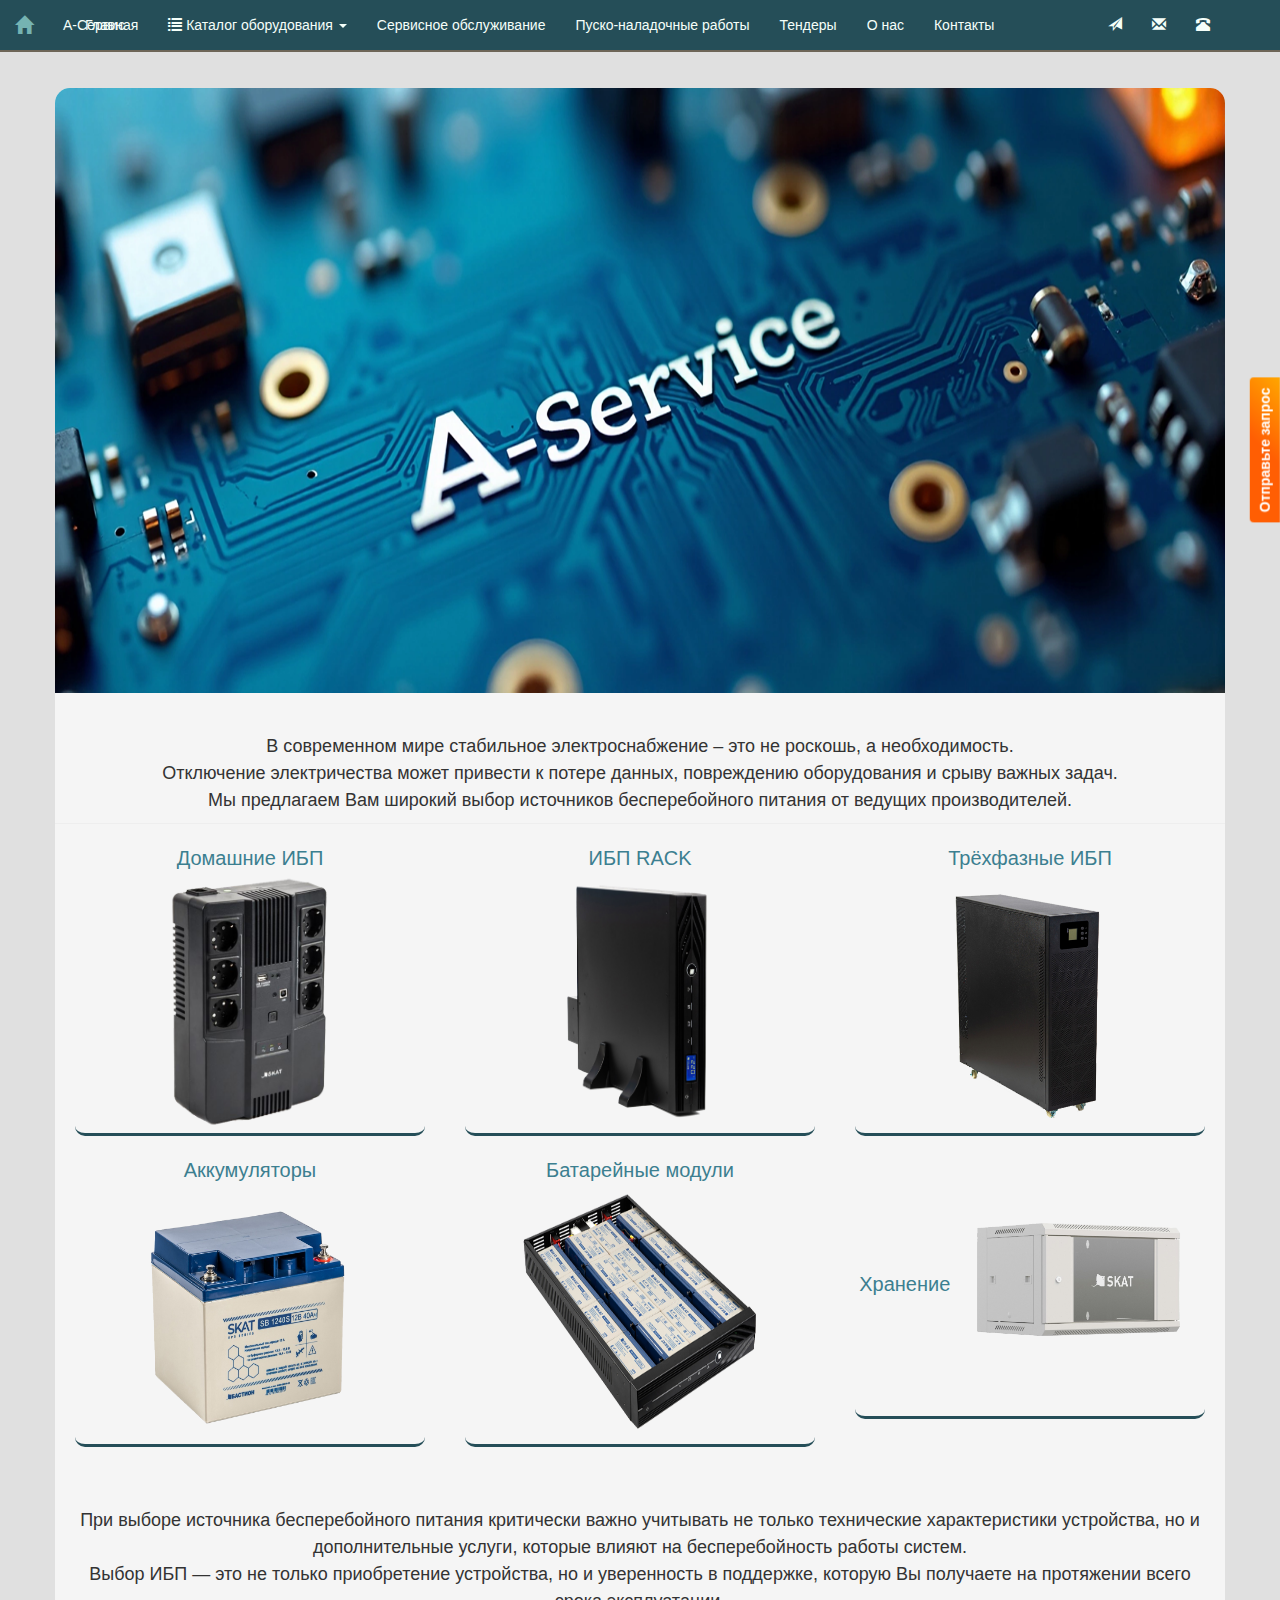
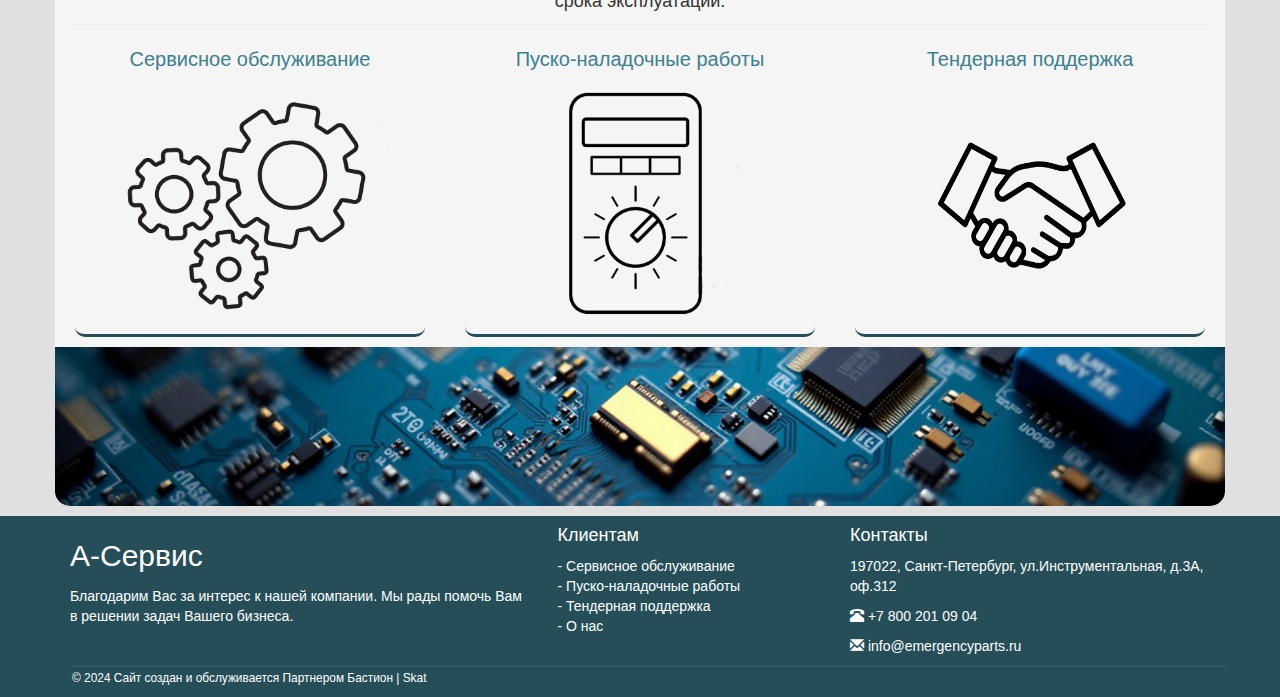
<file: index.html>
﻿<!DOCTYPE html>
<html lang="ru">
<head>
    <meta charset="utf-8">
    <meta http-equiv="X-UA-Compatible" content="IE=edge">   <!-- уточнить -->
    <meta name="viewport" content="width=device-width, initial-scale=1">
    <meta charset="utf-8" name="description" content="ИБП Бастион (SKAT) - сервисное обслуживание, пуско-наладочные работы, коммерческие продажи ИБП Бастион (SKAT)">
    <meta charset="utf-8" property="og:title" content="ИБП Бастион (SKAT) - сервисное обслуживание, пуско-наладочные работы, коммерческие продажи ИБП Бастион (SKAT)">
    <title>А-Сервис - Ваш проводник в мире ИБП</title>
    <link rel="stylesheet" href="css/bootstrap.min.css" />
    <link rel="stylesheet" href="css/style.css" />
    <link rel="shortcut icon" type="image/png" href="images/Logo1.PNG">
    <link rel="canonical" href="https://emergencyparts.ru">
    <script src="js/jquery-1.11.1.min.js"></script>
    <script src="js/bootstrap.min.js"></script>
    <script src="https://ajax.googleapis.com/ajax/libs/jquery/1.12.4/jquery.min.js"></script>
    <script src="../js/jquery.backstretch.min.js">  </script>  
</head>
<body>
<a href="#x" class="overlay" id="win1"></a>
 <div class="popup">
  <h1>Отдел продаж: 8 (800) 201-04-04<br>
    Сервисная служба: 8 (921) 380-53-73   
  <a class="close"title="Закрыть" href="#close"></a></h1>
</div>
<input type="checkbox" id="mycheckbox">
  <label for="mycheckbox" class="feedback-label">Отправьте запрос</label>
  <form class="form" action="" id="feedback-form">
    <div>
      <label for="fullname">Имя</label>
      <input type="text" id="name" name="name" placeholder="Иван Иванов">
    </div>
    <div>
      <label for="email">E-mail</label>
      <input type="email" id="email" name="email" placeholder="example@email.com">
    </div>
    <div>
      <label for="phone">Телефон</label>
      <input type="tel" id="phone" name="phone" placeholder="+7-000-0000000">
    </div>
    <div>
      <label for="message">Запрос</label>
      <textarea id="message" name="message" placeholder="Уточните свой вопрос"></textarea>
    </div>
    <div>
      <button type="submit"  name="submit">Отправить</button>
    </div>
  </form>
<nav class="navbar navbar-default navbar-fixed-top">
  <div class="container-fluid">
    <div class="navbar-header">
      <button type="button" class="navbar-toggle collapsed" data-toggle="collapse" data-target="#navbar-collapse">
        <span class="sr-only">Toggle navigation</span>
        <span class="icon-bar"></span>
        <span class="icon-bar"></span>
        <span class="icon-bar"></span>
      </button>
      <a class="navbar-brand" href="index.html" id="">
        <span class="glyphicon glyphicon-home"></span>
      </a>
      <span class="navbar-text text-danger fw-bold">А-Сервис</span>
    </div>
    <div class="container">
      <div class="collapse navbar-collapse" id="navbar-collapse">
        <ul class="nav navbar-nav">
          <li class="nav-item">
            <a href="index.html">Главная</a>
          </li>                    
          <li class="dropdown">
            <a href="#" data-toggle="dropdown" class="dropdown-toggle">
            <span class="glyphicon glyphicon-list"></span>
              Каталог оборудования
              <b class="caret"></b>
            </a>
            <ul class="dropdown-menu">
              <li class="dropdown"><a href="ups/ups_first.html">Домашние ИБП</a></li>
              <li><a href="ups/ups_second.html">ИБП исполнения RACK</a></li>
              <li><a href="ups/ups_third.html">Трёхфазные ИБП</a></li>
              <li><a href="ups/ups_four.html">Аккумуляторные батареи</a></li>
              <li><a href="ups/ups_five.html">Батарейные модули</a></li>
              <li><a href="ups/ups_six.html">Хранение</a></li>
              <li><a href="ups/ups_seven.html">Периферия</a></li>
            </ul>
          </li>
          <li class="nav-item">
            <a href="as/service.html">Сервисное обслуживание</a>
          </li>
          <li class="nav-item">
            <a href="as/installation.html">Пуско-наладочные работы</a>
          </li>
          <li class="nav-item">
            <a href="as/tender.html">Тендеры</a>
          </li> 
          <li class="nav-item">
            <a href="as/spec.html">О нас<span class="sr-only">(current)</span></a>
          </li>
          <li class="nav-item">
            <a href="as/info.html">Контакты</a>
          </li>       
        </ul>
        <ul class="nav navbar-nav navbar-right">
          <li><a class="message" href="http://telegram.me/AServiceUpsbot" target="_blank"><span class="glyphicon glyphicon-send"></span></a>
          </li>
          <li><a class="message" href="mailto:info@emergencyparts.ru?subject=Запрос с сайта Emergencyparts.ru"><span class="glyphicon glyphicon-envelope"></span></a>            
          </li>
          <li class="visible-md-block visible-lg-block"><a class="message" href="#win1"><span class="glyphicon glyphicon-phone-alt"></span></a>
          </li>
          <li class="visible-xs-block"><a class="message" href="tel:89213805373"><span class="glyphicon glyphicon-phone-alt"></span></a>
          </li>
        </ul>
      </div>
    </div>
  </div>
</nav>
<div class="article container" style="padding-top: 0px;"> 
  <div class="row">
    <div class="col-md-12 col-xs-12" style="padding-left: 0px; padding-right: 0px; ">
      <img src="images/back444.png" style="max-width: 100%; border-top-left-radius: 15px; border-top-right-radius: 15px;">
      <center>
        <h3 class="h4 page-header" style="line-height: 1.5;">В современном мире стабильное электроснабжение – это не роскошь, а необходимость.<br>Отключение электричества может привести к потере данных, повреждению оборудования и срыву важных задач.<br>
        Мы предлагаем Вам широкий выбор источников бесперебойного питания от ведущих производителей.</h3>
      </center>
    </div>
    <center>
      <div class="col-lg-4 col-xs-12" style="margin-bottom: 2rem;padding-right: 4px; padding-left: 4px;">      
       <a href="ups/ups_first.html" class="tile">Домашние ИБП
        <img src="images/gl/first.png" style="max-width: 58%; height: 260px;"></a>
      </div>
      <div class="col-lg-4 col-xs-12" style="margin-bottom: 2rem; padding-right: 4px; padding-left: 4px;">
       <a href="ups/ups_second.html" class="tile">ИБП RACK
       <img src="images/gl/second.png" style="max-width: 70%; height: 260px;"></a>
      </div>  
      <div class="col-lg-4 col-xs-12" style="margin-bottom: 2rem; padding-right: 4px; padding-left: 4px;">
       <a href="ups/ups_third.html" class="tile">Трёхфазные ИБП
       <img src="images/gl/third.png" style="max-width: 70%; height: 260px;"></a>
      </div>
      <div class="col-lg-4 col-xs-12" style="margin-bottom: 2rem; padding-right: 4px; padding-left: 4px;">
       <a href="ups/ups_four.html" class="tile">Аккумуляторы
       <img src="images/gl/four.png" style="max-width: 70%; height: 260px;"></a>
      </div>   
      <div class="col-lg-4 col-xs-12" style="margin-bottom: 2rem; padding-right: 4px; padding-left: 4px;">
       <a href="ups/ups_five.html" class="tile">Батарейные модули
       <img src="images/gl/five.png" style="max-width: 70%; height: 260px;"></a>
      </div>
      <div class="col-lg-4 col-xs-12" style="margin-bottom: 2rem; padding-right: 4px; padding-left: 4px;">
       <a href="ups/ups_six.html" class="tile">Хранение
       <img src="images/gl/six.png" style="max-width: 70%; height: 260px;"></a>
      </div>
    </center>
    <div class="col-md-12 col-xs-12">
      <center>
        <h3 class="h4 page-header" style="line-height: 1.5;">При выборе источника бесперебойного питания критически важно учитывать не только технические характеристики устройства, но и дополнительные услуги, которые влияют на бесперебойность работы систем. <br>Выбор ИБП — это не только приобретение устройства, но и уверенность в поддержке, которую Вы получаете на протяжении всего срока эксплуатации.</h3>
      </center>
    </div>
    <center>
      <div class="col-lg-4 col-xs-12" style="margin-bottom: 1rem; padding-right: 4px; padding-left: 4px;">
       <a href="as/service.html" class="tile">Сервисное обслуживание
       <img src="images/gl/service.png" style="max-width: 90%; height: 260px;"></a>
      </div>    
      <div class="col-lg-4 col-xs-12" style="margin-bottom: 1rem; padding-right: 4px; padding-left: 4px;">
       <a href="as/installation.html" class="tile">Пуско-наладочные работы
       <img src="images/gl/pusk.png" style="max-width: 70%; height: 260px;"></a>
      </div>
      <div class="col-lg-4 col-xs-12" style="margin-bottom: 1rem; padding-right: 4px; padding-left: 4px;">
       <a href="as/tender.html" class="tile">Тендерная поддержка
       <img src="images/gl/44.png" style="max-width: 70%; height: 260px;"></a>
      </div>
    </center>
    <div class="col-md-12 col-xs-12" style="padding-left: 0px; padding-right: 0px; ">
      <img src="images/071024_03.PNG" style="width: 100%;  border-bottom-left-radius: 15px; border-bottom-right-radius: 15px;">      
    </div>    
  </div> 
</div>
<!-- Footer -->
<div class="mt-5 pt-5 pb-5 footer" id="contact2">
  <div class="container">
    <div class="row">
      <div class="col-lg-5 col-xs-12 about-company">
        <h2 
          style="font-size: 30px !important;
          font-family: inherit !important; 
          color: inherit !important; 
          padding-top: 10px;
          line-height: 2em;
          margin: 0;
          ">А-Сервис</h2>
        <p class="pr-5 text-white-50">Благодарим Вас за интерес к нашей компании. Мы рады помочь Вам в решении задач Вашего бизнеса.</p>
      </div>
      <div class="col-lg-3 col-xs-12 links">
        <h4 class="mt-lg-0 mt-sm-3">Клиентам</h4>
          <ul class="m-0 p-0">
            <li>- <a href="as/service.html">Сервисное обслуживание</a></li>
            <li>- <a href="as/installation.html">Пуско-наладочные работы</a></li>
            <li>- <a href="as/tender.html">Тендерная поддержка</a></li>
            <li>- <a href="as/spec.html">О нас</a></li>
          </ul>
      </div>
      <div class="col-lg-4 col-xs-12 location">
        <h4 class="mt-lg-0 mt-sm-4">Контакты</h4>
        <p>197022, Санкт-Петербург, ул.Инструментальная, д.3А, оф.312</p>
        <p class="mb-0"><span class="glyphicon glyphicon-phone-alt"></span> +7 800 201 09 04</p>
        <p><span class="glyphicon glyphicon-envelope"></span><a href="mailto:info@emergencyparts.ru?subject=Запрос с сайта Emergencyparts.ru"> info@emergencyparts.ru</a></p>
      </div>
    </div>
    <div class="row" style="margin-left: 2px;">
      <div class="col copyright">
        <p style="text-align: left;"><small class="text-white-50">© 2024 Сайт создан и обслуживается Партнером Бастион | Skat</small></p>
      </div>
    </div>
  </div>
</div>
<script>
  jQuery.noConflict()(function ($) {
    $(document).ready(function () {
    $("form").submit(function () {
        // Получение ID формы
        var formID = $(this).attr('id');
        // Добавление решётки к имени ID
        var formNm = $('#' + formID);
        $.ajax({
            type: "POST",
            url: '../php/sendmail.php',
            data: formNm.serialize(),
            beforeSend: function () {
                // Вывод текста в процессе отправки
                $(formNm).html('<p style="text-align:center">Отправка...</p>');
            },
            success: function (data) {
                // Вывод текста результата отправки
                $(formNm).html('<p style="text-align:center">'+data+'</p>');
            },
            error: function (jqXHR, text, error) {
                // Вывод текста ошибки отправки
                $(formNm).html(error);
            }
        });
        return false;
    });
  });
});
</script>
<script>
  // После загрузки DOM-дерева (страницы)
  $(function() {       
  //при нажатии на ссылку, содержащую Thumbnail  
    $('a.thumbnail').click(function(e) {    
      //отменить стандартное действие браузера    
      e.preventDefault();    
      //присвоить атрибуту scr элемента img модального окна    
      //значение атрибута scr изображения, которое обёрнуто    
      //вокруг элемента a, на который нажал пользователь    
      $('#image-modal .modal-body img').attr('src', $(this).find('img').attr('src'));    
      //открыть модальное окно    
      $("#image-modal").modal('show');  
      });  
      //при нажатию на изображение внутри модального окна   
      //закрыть его (модальное окно)  
      $('#image-modal .modal-body img').on('click', function() {    
        $("#image-modal").modal('hide')  
      });
    });
</script>
<script>
  $('.button').click(function(){
  var buttonId = $(this).attr('id');
  $('#modal-container').removeAttr('class').addClass(buttonId);
  $('body').addClass('modal-active');
})

$('#modal-container').click(function(){
  $(this).addClass('out');
  $('body').removeClass('modal-active');
});
</script>
</body>
</html>
</file>
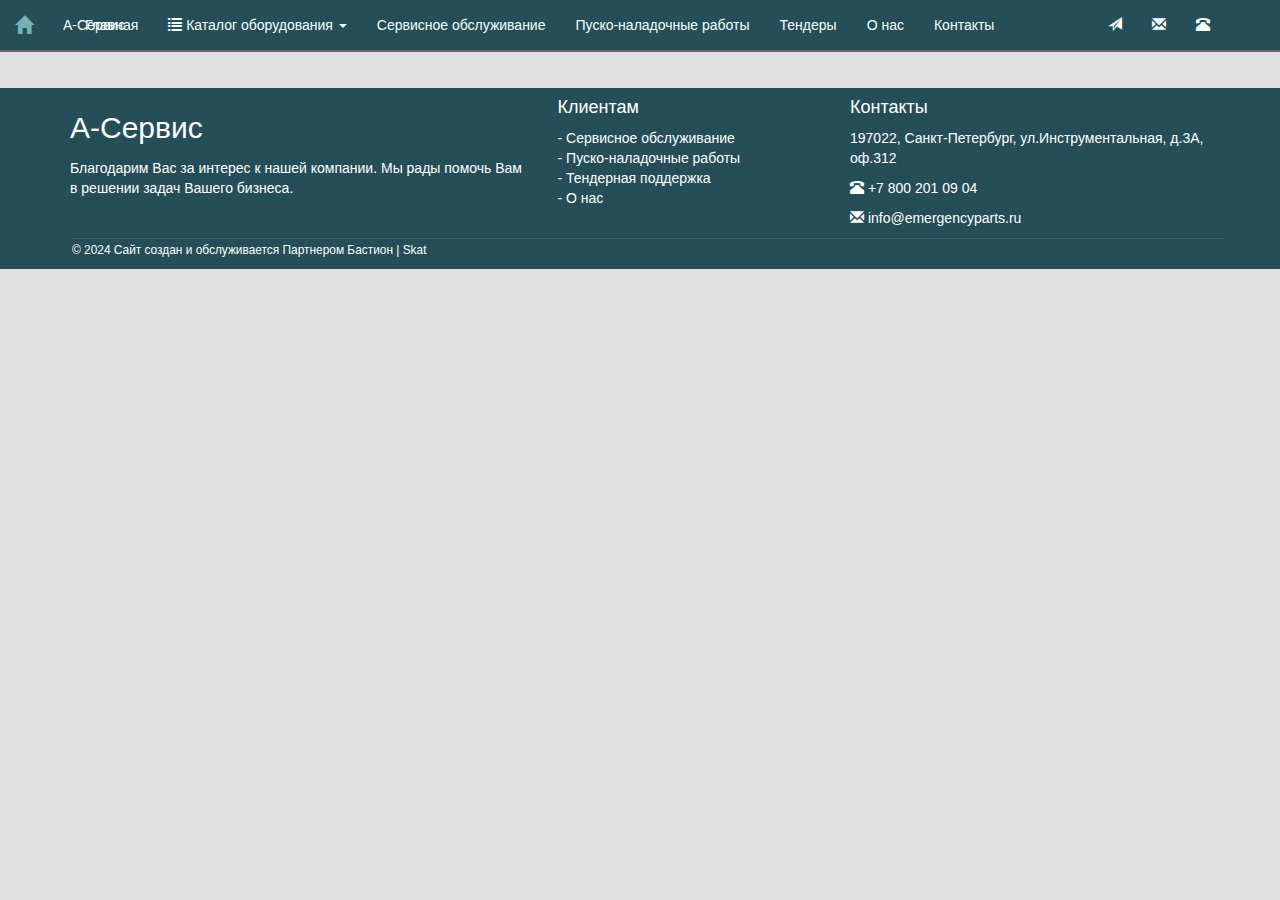
<file: as/form.html>
<!DOCTYPE html>
<html lang="ru">
<head>
    <meta charset="utf-8">
    <meta http-equiv="X-UA-Compatible" content="IE=edge"> 
    <meta name="viewport" content="width=device-width, initial-scale=1">
    <meta charset="utf-8" name="description" content="ИБП Бастион (SKAT) - сервисное обслуживание, пуско-наладочные работы, коммерческие продажи ИБП Бастион (SKAT)">
    <title>А-Сервис - Ваш проводник в мире ИБП</title>
    <link rel="stylesheet" href="../css/bootstrap.min.css" />
    <link rel="stylesheet" href="../css/style.css" />
    <link rel="shortcut icon" type="image/png" href="../images/Logo1.PNG">
    <script src="../js/jquery-1.11.1.min.js"></script>
    <script src="../js/bootstrap.min.js"></script>
</head>
<body>
  <header>
    <nav class="navbar navbar-default navbar-fixed-top">
      <div class="container-fluid">
        <div class="navbar-header">
          <button type="button" class="navbar-toggle collapsed" data-toggle="collapse" data-target="#navbar-collapse">
            <span class="sr-only">Toggle navigation</span>
            <span class="icon-bar"></span>
            <span class="icon-bar"></span>
            <span class="icon-bar"></span>
          </button>
          <a class="navbar-brand" href="../index.html#key" id="key">
            <span class="glyphicon glyphicon-home"></span>
          </a>
          <span class="navbar-text">А-Сервис</span>
        </div>
        <div class="container">
          <div class="collapse navbar-collapse" id="navbar-collapse">
            <ul class="nav navbar-nav">
              <li class="nav-item">
                <a href="../index.html">Главная</a>
              </li>
              <li class="dropdown">
                <a href="#" data-toggle="dropdown" class="dropdown-toggle">
                <span class="glyphicon glyphicon-list"></span>
                  Каталог оборудования
                  <b class="caret"></b>
                </a>
                <ul class="dropdown-menu">
                  <li class="dropdown"><a href="../ups/ups_first.html">Домашние ИБП</a></li>
                  <li><a href="../ups/ups_second.html">ИБП исполнения RACK</a></li>
                  <li><a href="../ups/ups_third.html">Трёхфазные ИБП</a></li>
                  <li><a href="../ups/ups_four.html">Аккумуляторные батареи</a></li>
                  <li><a href="../ups/ups_five.html">Батарейные модули</a></li>
                  <li><a href="../ups/ups_six.html">Хранение АКБ</a></li>
                  <li><a href="../ups/ups_seven.html">Периферия</a></li>
                </ul>
              </li>
              <!-- Конец -->
              <li class="nav-item">
                <a href="../as/service.html">Сервисное обслуживание</a>
              </li>
              <li class="nav-item">
                <a href="../as/installation.html">Пуско-наладочные работы</a>
              </li>
              <li class="nav-item">
                <a href="../as/tender.html">Тендеры</a>
              </li>
              <li class="nav-item">
                <a href="../as/spec.html">О нас<span class="sr-only">(current)</span></a>
              </li> 
              <li class="nav-item">
                <a href="../index.html#contact">Контакты</a>
              </li>             
            </ul>
            <ul class="nav navbar-nav navbar-right">
              <li><a class="message" href="http://telegram.me/AServiceUpsbot" target="_blank"><span class="glyphicon glyphicon-send"></span></a>
              </li>
              <li><a class="message" href="mailto:info@emergencyparts.ru?subject=Запрос с сайта Emergencyparts.ru"><span class="glyphicon glyphicon-envelope"></span></a>
              </li>
              <li class="visible-md-block visible-lg-block"><a class="message" href="#win1"><span class="glyphicon glyphicon-phone-alt"></span></a>
          </li>
          <li class="visible-xs-block"><a class="message" href="tel:89213805373"><span class="glyphicon glyphicon-phone-alt"></span></a>
          </li>
            </ul>
          </div>
        </div>
      </div>
    </nav>
  </header>
<main>
  























</main>
<!-- Footer -->
<div class="mt-5 pt-5 pb-5 footer">
  <div class="container">
    <div class="row">
      <div class="col-lg-5 col-xs-12 about-company">
        <h2 
          style="font-size: 30px !important;
          font-family: inherit !important; 
          color: inherit !important; 
          padding-top: 10px;
          line-height: 2em;
          margin: 0;          
          ">А-Сервис</h2>
        <p class="pr-5 text-white-50">Благодарим Вас за интерес к нашей компании. Мы рады помочь Вам в решении задач Вашего бизнеса.</p>
        <p><a href="#"><i class="fa fa-facebook-square mr-1"></i></a><a href="#"><i class="fa fa-linkedin-square"></i></a></p>
      </div>
      <div class="col-lg-3 col-xs-12 links">
        <h4 class="mt-lg-0 mt-sm-3">Клиентам</h4>
          <ul class="m-0 p-0">
            <li>- <a href="../as/service.html">Сервисное обслуживание</a></li>
            <li>- <a href="../as/installation.html">Пуско-наладочные работы</a></li>
            <li>- <a href="../as/tender.html">Тендерная поддержка</a></li>
            <li>- <a href="../as/spec.html">О нас</a></li>
          </ul>
      </div>
      <div class="col-lg-4 col-xs-12 location">
        <h4 class="mt-lg-0 mt-sm-4">Контакты</h4>
        <p>197022, Санкт-Петербург, ул.Инструментальная, д.3А, оф.312</p>
        <p class="mb-0"><span class="glyphicon glyphicon-phone-alt"></span> +7 800 201 09 04</p>
        <p><span class="glyphicon glyphicon-envelope"></span><a href="mailto:info@emergencyparts.ru?subject=Запрос с сайта Emergencyparts.ru"> info@emergencyparts.ru</a></p>
      </div>
    </div>
    <div class="row" style="margin-left: 2px;">
      <div class="col copyright">
        <p style="text-align: left;"><small class="text-white-50">© 2024 Сайт создан и обслуживается Партнером Бастион | Skat</small></p>
      </div>
    </div>
  </div>
</div>
</body>
</html>
</file>
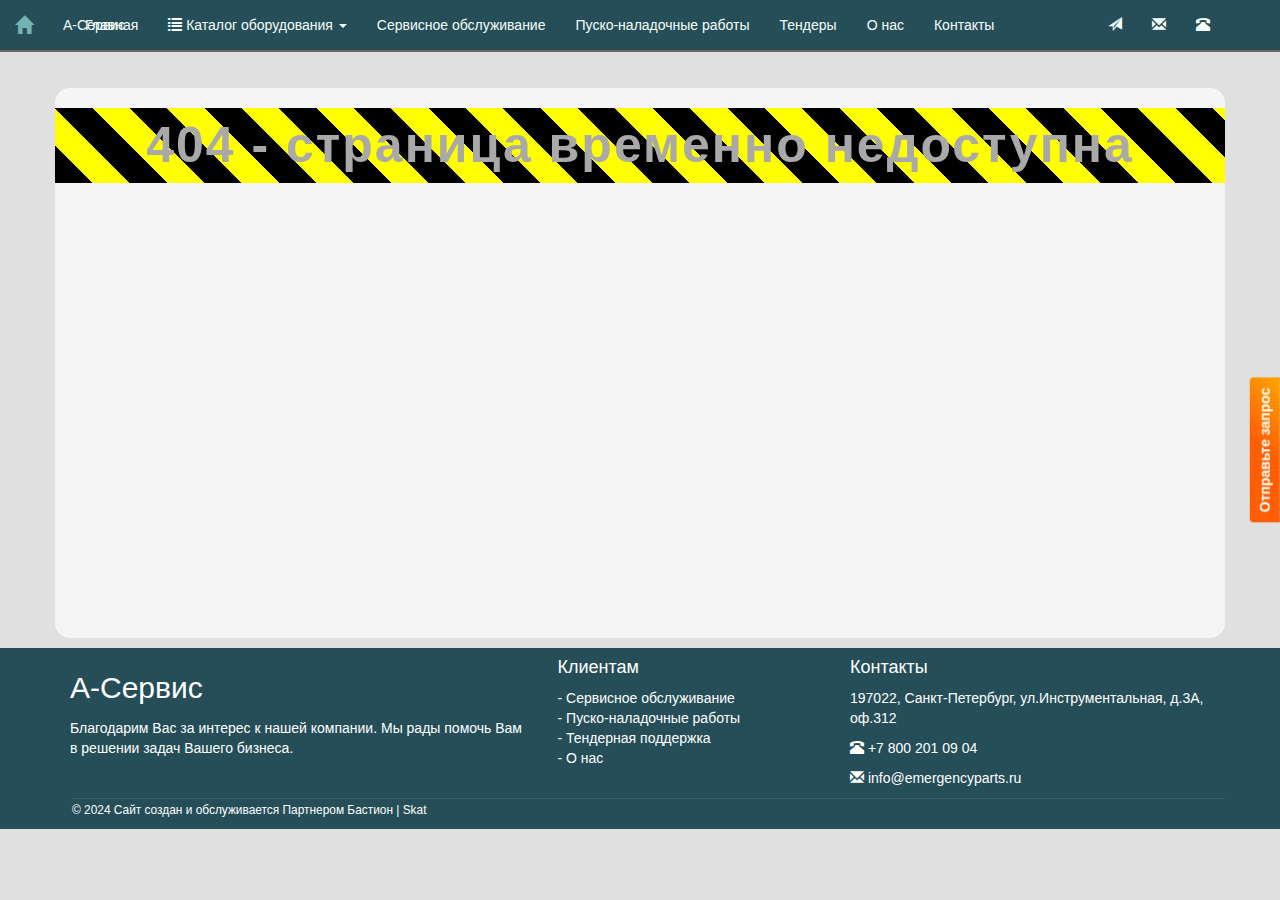
<file: ups/ups_first.html>
﻿<!DOCTYPE html>
<html lang="ru">
<head>
    <meta charset="utf-8">
    <meta http-equiv="X-UA-Compatible" content="IE=edge">   <!-- уточнить -->
    <meta name="viewport" content="width=device-width, initial-scale=1">
    <meta charset="utf-8" name="description" content="ИБП Бастион (SKAT) - сервисное обслуживание, пуско-наладочные работы, коммерческие продажи ИБП Бастион (SKAT)">
    <title>А-Сервис - Ваш проводник в мире ИБП</title>
    <link rel="stylesheet" href="../css/bootstrap.min.css" />
    <link rel="stylesheet" href="../css/style.css" />
    <link rel="shortcut icon" type="image/png" href="../images/Logo1.PNG">
    <script src="../js/jquery-1.11.1.min.js"></script>
    <script src="../js/bootstrap.min.js"></script>
    <script src="https://ajax.googleapis.com/ajax/libs/jquery/1.12.4/jquery.min.js"></script>
    <script src="../js/jquery.backstretch.min.js">  </script>
</head>
<body>
<a href="#x" class="overlay" id="win1"></a>
 <div class="popup">
  <h1>Отдел продаж: 8 (800) 201-04-04<br>
    Сервисная служба: 8 (921) 380-53-73   
  <a class="close" title="Закрыть" href="#close"></a></h1>
</div>
  <input type="checkbox" id="mycheckbox">
    <label for="mycheckbox" class="feedback-label">Отправьте запрос</label>
    <form class="form" action="" id="feedback-form">
      <div>
        <label for="fullname">Имя</label>
        <input type="text" id="name" name="name" placeholder="Иван Иванов">
      </div>
      <div>
        <label for="email">E-mail</label>
        <input type="email" id="email" name="email" placeholder="example@email.com">
      </div>
      <div>
        <label for="phone">Телефон</label>
        <input type="tel" id="phone" name="phone" placeholder="+7-000-0000000">
      </div>
      <div>
        <label for="message">Запрос</label>
        <textarea id="message" name="message" placeholder="Уточните свой вопрос"></textarea>
      </div>
      <div>
        <button type="submit"  name="submit">Отправить</button>
      </div>
    </form>
 <nav class="navbar navbar-default navbar-fixed-top">
  <div class="container-fluid">
    <div class="navbar-header">
      <button type="button" class="navbar-toggle collapsed" data-toggle="collapse" data-target="#navbar-collapse">
        <span class="sr-only">Toggle navigation</span>
        <span class="icon-bar"></span>
        <span class="icon-bar"></span>
        <span class="icon-bar"></span>
      </button>
      <a class="navbar-brand" href="../index.html" id="key">
        <span class="glyphicon glyphicon-home"></span>
      </a>
      <span class="navbar-text text-danger fw-bold">А-Сервис</span>
    </div>
    <div class="container">
      <div class="collapse navbar-collapse" id="navbar-collapse">
        <ul class="nav navbar-nav">
          <li class="nav-item">
            <a href="../index.html">Главная</a>
          </li>                    
          <li class="dropdown">
            <a href="#" data-toggle="dropdown" class="dropdown-toggle">
            <span class="glyphicon glyphicon-list"></span>
              Каталог оборудования
              <b class="caret"></b>
            </a>
            <ul class="dropdown-menu">
              <li class="dropdown"><a href="ups/ups_first.html">Домашние ИБП</a></li>
              <li><a href="../ups/ups_second.html">ИБП исполнения RACK</a></li>
              <li><a href="../ups/ups_third.html">Трёхфазные ИБП</a></li>
              <li><a href="../ups/ups_four.html">Аккумуляторные батареи</a></li>
              <li><a href="../ups/ups_five.html">Батарейные модули</a></li>
              <li><a href="../ups/ups_six.html">Хранение АКБ</a></li>
              <li><a href="../ups/ups_seven.html">Периферия</a></li>
            </ul>
          </li>
          <li class="nav-item">
            <a href="../as/service.html">Сервисное обслуживание</a>
          </li>
          <li class="nav-item">
            <a href="../as/installation.html">Пуско-наладочные работы</a>
          </li>
          <li class="nav-item">
            <a href="../as/tender.html">Тендеры</a>
          </li> 
          <li class="nav-item">
            <a href="../as/spec.html">О нас<span class="sr-only">(current)</span></a>
          </li>
          <li class="nav-item">
            <a href="../as/info.html">Контакты</a>
          </li>       
        </ul>
        <ul class="nav navbar-nav navbar-right">
          <li><a class="message" href="http://telegram.me/AServiceUpsbot" target="_blank"><span class="glyphicon glyphicon-send"></span></a>
          </li>
          <li><a class="message" href="mailto:info@emergencyparts.ru?subject=Запрос с сайта Emergencyparts.ru"><span class="glyphicon glyphicon-envelope"></span></a>            
          </li>
          <li class="visible-md-block visible-lg-block"><a class="message" href="#win1"><span class="glyphicon glyphicon-phone-alt"></span></a>
          </li>
          <li class="visible-xs-block"><a class="message" href="tel:89213805373"><span class="glyphicon glyphicon-phone-alt"></span></a>
          </li>
        </ul>
      </div>
    </div>
  </div>
</nav>

<main>
  
<div class="article container" style="min-height: 550px;"> 
    <div class="row">
      <div style="background: repeating-linear-gradient(45deg, black 0% 3%, yellow 3% 6%);">
        <center>
          <p style="font-size: 50px; font-style: bold; line-height: 1.5; letter-spacing: 2px; font-weight: bold; color: darkgrey;">404 - страница временно недоступна</p>
        </center>
      </div>
    </div>
  </div>




  
</main>


<!-- Footer -->
<div class="mt-5 pt-5 pb-5 footer">
  <div class="container">
    <div class="row">
      <div class="col-lg-5 col-xs-12 about-company">
        <h2 
          style="font-size: 30px !important;
          font-family: inherit !important; 
          color: inherit !important; 
          padding-top: 10px;
          line-height: 2em;
          margin: 0;
          ">А-Сервис</h2>
        <p class="pr-5 text-white-50">Благодарим Вас за интерес к нашей компании. Мы рады помочь Вам в решении задач Вашего бизнеса.</p>
      </div>
      <div class="col-lg-3 col-xs-12 links">
        <h4 class="mt-lg-0 mt-sm-3">Клиентам</h4>
          <ul class="m-0 p-0">
            <li>- <a href="../as/service.html">Сервисное обслуживание</a></li>
            <li>- <a href="../as/installation.html">Пуско-наладочные работы</a></li>
            <li>- <a href="../as/tender.html">Тендерная поддержка</a></li>
            <li>- <a href="../as/spec.html">О нас</a></li>
          </ul>
      </div>
      <div class="col-lg-4 col-xs-12 location">
        <h4 class="mt-lg-0 mt-sm-4">Контакты</h4>
        <p>197022, Санкт-Петербург, ул.Инструментальная, д.3А, оф.312</p>
        <p class="mb-0"><span class="glyphicon glyphicon-phone-alt"></span> +7 800 201 09 04</p>
        <p><span class="glyphicon glyphicon-envelope"></span><a href="mailto:info@emergencyparts.ru?subject=Запрос с сайта Emergencyparts.ru"> info@emergencyparts.ru</a></p>
      </div>
    </div>
    <div class="row" style="margin-left: 2px;">
      <div class="col copyright">
        <p style="text-align: left;"><small class="text-white-50">© 2024 Сайт создан и обслуживается Партнером Бастион | Skat</small></p>
      </div>
    </div>
  </div>
</div>

  <script>
  jQuery.noConflict()(function ($) {
    $(document).ready(function () {
    $("form").submit(function () {
        // Получение ID формы
        var formID = $(this).attr('id');
        // Добавление решётки к имени ID
        var formNm = $('#' + formID);
        $.ajax({
            type: "POST",
            url: '../php/sendmail.php',
            data: formNm.serialize(),
            beforeSend: function () {
                // Вывод текста в процессе отправки
                $(formNm).html('<p style="text-align:center">Отправка...</p>');
            },
            success: function (data) {
                // Вывод текста результата отправки
                $(formNm).html('<p style="text-align:center">'+data+'</p>');
            },
            error: function (jqXHR, text, error) {
                // Вывод текста ошибки отправки
                $(formNm).html(error);
            }
        });
        return false;
    });
  });
});
</script>
<script>
  // После загрузки DOM-дерева (страницы)
  $(function() {       
  //при нажатии на ссылку, содержащую Thumbnail  
    $('a.thumbnail').click(function(e) {    
      //отменить стандартное действие браузера    
      e.preventDefault();    
      //присвоить атрибуту scr элемента img модального окна    
      //значение атрибута scr изображения, которое обёрнуто    
      //вокруг элемента a, на который нажал пользователь    
      $('#image-modal .modal-body img').attr('src', $(this).find('img').attr('src'));    
      //открыть модальное окно    
      $("#image-modal").modal('show');  
      });  
      //при нажатию на изображение внутри модального окна   
      //закрыть его (модальное окно)  
      $('#image-modal .modal-body img').on('click', function() {    
        $("#image-modal").modal('hide')  
      });
    });
</script>
  
</body>
</html>
</file>
<file: css/style.css>
/* цвет фона и рамки навигационного меню */
.navbar-default {
    background-color: #254E58;  /* 75b3b2 */
    border-color: #6E6658;
    border-width: 2px;
    border-top-width: 0px;
    border-left-width: 0px;
    border-right-width: 0px;
    font-size: 14,5px;
}

/* цвет текста, содержащий название сайта или бренда */
.navbar-default .navbar-brand {
    color: #F5FFFA;
}
/* цвет текста (название сайта или бренда), при поднесении к нему курсора мышки или при его нахождении в фокусе */
.navbar-default .navbar-brand:hover,
.navbar-default .navbar-brand:focus {
    color: #75b3b2; 
}
/* Цвет пунктов навигационного меню */
.navbar-default .navbar-nav > li > a {
    color: #F5FFFA; /* Весь текст и справа значки меняют цвет */
}
/* Цвет пункта меню, при поднесении к нему курсора мышки или при его нахождении в фокусе */
.navbar-default .navbar-nav > li > a:hover,
.navbar-default .navbar-nav > li > a:focus {
    color: #F5FFFA; /* Бегающая рамка по ссылкам */

}
.navbar-right a:hover,
.navbar-right a:focus {
    color: #F5FFFA;
}

/* Цвет и фон активного пункта меню, а также поднесении к нему курсора мышки или при его нахождении в фокусе */
.navbar-default .navbar-nav > .active > a, 
.navbar-default .navbar-nav > .active > a:hover, 
.navbar-default .navbar-nav > .active > a:focus {
    color: #f4cf0f;
   background-color: #f4cf0f; /* я хер знает на что это влияет, поставил желтый цвет */
}
/* Цвет и фон открытого пункта меню, а также поднесении к нему курсора мышки или при его нахождении в фокусе */
.navbar-default .navbar-nav > .open > a, 
.navbar-default .navbar-nav > .open > a:hover, 
.navbar-default .navbar-nav > .open > a:focus {
    color: #F5FFFA; /* текст открытого меню */
    background-color: #75b3b2; /* заливка открытого меню */
}
/* Цвет стрелочки (треугольничка) у раскрывающихся пунктов меню */
.navbar-default .navbar-nav > .dropdown > a .caret {
    border-top-color: #F5FFFA;
    border-bottom-color: #F5FFFA;
}
/* Цвет стрелочки (треугольничка) при поднесении к нему курсора мышки или при его нахождении в фокусе */
.navbar-default .navbar-nav > .dropdown > a:hover .caret,
.navbar-default .navbar-nav > .dropdown > a:focus .caret {
    border-top-color: #F5FFFA;
    border-bottom-color: #F5FFFA;
}
/* Цвет стрелочки (треугольничка), открывшегося пункта меню */
.navbar-default .navbar-nav > .open > a .caret, 
.navbar-default .navbar-nav > .open > a:hover .caret, 
.navbar-default .navbar-nav > .open > a:focus .caret {
    border-top-color: #F5FFFA;
    border-bottom-color: #F5FFFA;
}
/* CSS стили для мобильных устройств */
/* Цвет рамки у кнопки, которая открывает меню */
.navbar-default .navbar-toggle {
    border-color: #75b3b2;
}
/* Цвет фона кнопки (которая открывает меню) при поднесении к ней курсора мышки или при нахождении её в фокусе */
.navbar-default .navbar-toggle:hover,
.navbar-default .navbar-toggle:focus {
    background-color: #75b3b2;
}
/* Цвет полосочек в кнопочке, которая открывает меню */
.navbar-default .navbar-toggle .icon-bar {
    background-color: #F5FFFA;
}
/* Цвет пунктов меню в раскрывающихся списках */
@media (max-width: 767px) { 
    .navbar-default .navbar-nav .open .dropdown-menu > li > a 
    {
        color: #F5FFFA;
        background-color: #254E58;
  }
}

/* Цвет и фон пункта меню в раскрывающихся списках, при поднесении к нему курсора мышки или при нахождении его в фокусе */
.navbar-default .navbar-nav .open .dropdown-menu > li > a:hover,
.navbar-default .navbar-nav .open .dropdown-menu > li > a:focus {
    color: #F5FFFA;
    background-color: #75b3b2;
}

.navbar-default .navbar-collapse, .navbar-default .navbar-form {
border-color: #75b3b2;
}

/* Цвет NAV при наведении курсора */
.nav-item:hover {
    background-color: #75b3b2;
} 
.dropdown:hover {
    background-color: #75b3b2; 
}
.navbar .navbar-header > .navbar-text {
    color: #F5FFFA;
    position: absolute;
}





body {
padding-top: 88px;
background: #e0e0e0;
}

.article {
background: #f5f5f5; /* rgba(255,255,255,0.78) */
padding-top: 20px;
margin-bottom: 10px;
border-radius: 15px;
} 

.yandex {
    background:rgba(255,255,255,0.88);
padding-top: 20px;
margin-bottom: 10px;
}

footer {
background:rgba(255,255,255,0.7);
line-height: 30px;
padding: 0 15px 0 15px;
}

.year {
    color: darkred;
    display: flex;
    align-items: center;
    justify-content: center;
    margin: 0;
}
.test {
    height: 1px;
    margin-top: 10px;
}
.btn-success {
    margin-bottom: 10px;
}

.badge-minpromtorg { 
    background-color: #9A554B;
    color: #fff; 
    display: inline-block;
}
.badge-custom { 
   /* font-size: .88rem; */
    padding: 0.5rem 1rem;  
    text-transform: uppercase;
}
.badge-pill {
    border-radius: 10rem;
}

.nav-pills>li.active>a, .nav-pills>li.active>a:hover, .nav-pills>li.active>a:focus {
    color: #fff !important;
    background-color: #61a8a7 !important;
}

.tabnav {
    color: black !important;    
}



.footer{
  background: #254E58;
  color:white;
  
  .links{
    ul {
        list-style-type: none;
        }
    li a{
      color: white;
      transition: color .2s;
      &:hover{
        text-decoration:none;
        color:#75b3b2;
        }
    }
  }  
  .about-company{
    i{
        font-size: 25px;
    }
    a{
      color:white;
      transition: color .2s;
      &:hover{
        color:#75b3b2
        }
    }
  } 
  .location{
    i{
        font-size: 18px;
    }
    a{
        color: white;
        transition: color .2s;
        &:hover{
            color: #75b3b2;
            text-decoration: none;
        }
    }
  }
  .copyright p{
    border-top:1px solid rgba(255,255,255,.1);} 
}
.aservice {
  color: darkred;
  text-decoration: none;
}
.aservice:hover {
  color: black;
  text-decoration: none;
}
.apasport {
    margin-left: 20px; 
    text-decoration: none;
    font-size: 11px;
    color: darkred;
}
.apasport:hover {
    color: black;
    text-decoration: none;
}
/* Цвет значков почты и пр */
.navbar-default .navbar-nav > li > a.message:hover,
.navbar-default .navbar-nav > li > a.message:focus {
    color: #75b3b2; 
}


:root {
  --white: white;
  --gradient: linear-gradient(-45deg, #ffa600 0%, #ff5e03 50%);
  --form: #eeefef;
  --border-radius: 4px;
  --form-width: 500px;
  --form-mob-width: 320px;
}

* {
  padding: 0;
  margin: 0;
  box-sizing: border-box;
}


button,
label {
  cursor: pointer;
}

label {
  display: block;
}

button,
input,
textarea {
  font-family: inherit;
  font-size: 100%;
  border: none;
}

textarea {
  resize: none;
}



/* FORM
–––––––––––––––––––––––––––––––––––––––––––––––––– */
[type="checkbox"] {
  position: absolute;
  left: -9999px;
}
.feedback-label,
.form {
  position: fixed;
  top: 50%;
  right: 0;
  backface-visibility: hidden;
}
.feedback-label {
  transform-origin: top right;
  transform: rotate(-90deg) translate(50%, -100%);
  /*uncomment this if you want to reverse the order of the characters*/
  /*transform: rotate(90deg) translateX(50%);*/
  z-index: 2;
}
.form {
  width: var(--form-width);
  max-height: 90vh;
  transform: translate(100%, -50%);
  padding: 30px;
  overflow: auto;
  background: var(--form);
  z-index: 1;
}
.feedback-label,
.form,
.form button {
  transition: all 0.35s ease-in-out;
}
.feedback-label,
.form input,
.form textarea,
.form button {
  border-radius: var(--border-radius);

}
.feedback-label,
.form button {
  background: var(--gradient);
  color: var(--white);
}
.feedback-label:hover,
.form button:hover {
  filter: hue-rotate(-45deg);
}
.feedback-label {
  padding: 5px 10px;
  border-radius: var(--border-radius) var(--border-radius) 0 0;
}
form div:not(:last-child) {
  margin-bottom: 20px;
}
form div:last-child {
  text-align: right;
}
.form input,
.form textarea {
  padding: 0 5px;
  width: 100%;
}
.form button {
  padding: 10px 20px;
  width: 50%;
  max-width: 120px;
}
.form input {
  height: 40px;
}
.form textarea {
  height: 220px;
}

[type="checkbox"]:checked + .feedback-label {
  /*EDGE is buggy with calc + variables + transform - use a hardcoded value instead of variables*/
  transform: rotate(-90deg) translate(50%, calc((var(--form-width) + 100%) * -1)); 
  /*uncomment this if you want to reverse the order of the characters*/
  /*transform: rotate(90deg) translate(50%, var(--form-width));*/
}

[type="checkbox"]:focus + .feedback-label {
  outline: 1px solid #FFA7C8;
}

[type="checkbox"]:checked ~ .form {
  transform: translate(0, -50%);
}

/* MQ
–––––––––––––––––––––––––––––––––––––––––––––––––– */
@media screen and (max-width: 600px) {
  body {
    font-size: 16px;
  }
  .form {
    padding: 15px;
    width: var(--form-mob-width);
  }
  form div:not(:last-child) {
    margin-bottom: 10px;
  }

  [type="checkbox"]:checked + .feedback-label {
    transform: rotate(-90deg) translate(50%, calc((var(--form-mob-width) + 100%) * -1));
    /*uncomment this if you want to reverse the order of the characters*/
    /*transform: rotate(90deg) translate(50%, var(--form-mob-width));*/
  }
}

/* FOOTER
–––––––––––––––––––––––––––––––––––––––––––––––––– */
.page-footer {
  position: absolute;
  right: 10px;
  bottom: 10px;
  font-size: 0.85rem;
  color: var(--black);
}

.page-footer span {
  color: #e31b23;
}

.AS {

    /* 
    -webkit-text-stroke-width: 0.5px;
-webkit-text-stroke-color: #e8e6e6;
  background: linear-gradient(135deg, rgba(250, 250, 250, 1) 30%, rgba(28, 53, 120, 1) 50%, rgba(228, 24, 28, 1) 100%);
  -webkit-background-clip: text; 
  color: transparent;
  font-family: Verdana, Arial, Helvetica, sans-serif;
  font-size: 4vw;
  font-weight: bold; */
  font-family: 'Ruberoid', Arial, sans-serif;
  font-size: 3vw;
  font-weight: bold;
}
.SA {

/*    
-webkit-text-stroke-width: 0.5px;
-webkit-text-stroke-color: #e8e6e6; 
  background: linear-gradient(180deg, rgba(250, 250, 250, 1) 30%, rgba(28, 53, 120, 1) 50%, rgba(228, 24, 28, 1) 100%);
  -webkit-background-clip: text; 
  color: transparent;
  font-family: Verdana, Arial, Helvetica, sans-serif;
  font-size: 4vw;
  font-weight: bold; */
  font-family: 'Ruberoid', Arial, sans-serif;
  font-size: 3vw;
  font-weight: bold;
}
.RF {
    font-style: italic;
   font-family: 'Ruberoid', Arial, sans-serif;
  font-size: 1vw;
  font-weight: bold;
}
.tile {
   

    display: table-cell;
    text-align: center;
    
    vertical-align: middle;

    font-family: Verdana, Arial, Helvetica, sans-serif;
    font-size: 20px;
    color: #3c7f90;
    text-decoration: none !important;    
    
    border-bottom-style: solid;
    border-bottom-color: #254E58;
    box-shadow: 0px 0px 0px 10px rgb(#3c7f90 / 20%);

    /* box-shadow: 0px 0px 0px 1px #6e6659; */
    transition: box-shadow 0.25s linear;
    border-radius: 10px;
    
    width: 350px;
    
   
    background-color: #f5f5f5;

}
.tile:hover {
    box-shadow: 0px 0px 5px 1px #254E58;  
    text-decoration: none !important;
    background-color: #f5f5f5;
    color: #254E58;
}



.overlay {
top: 0;
right: 0;
bottom: 0;
left: 0;
z-index: 1;
visibility: hidden;
background-color: rgba(0, 0, 0, 0.7);
opacity: 0;
position: fixed; 
cursor: default; 
-webkit-transition: opacity .5s;
-moz-transition: opacity .5s;
-ms-transition: opacity .5s;
-o-transition: opacity .5s;
transition: opacity .5s;
}
.overlay:target {
visibility: visible;
opacity: 1;
}
.popup h1 { 
color: darkred;
text-align: left;
text-shadow: 0 1px 3px rgba(0,0,0,.3);
font:24px 'Trebuchet MS', Helvetica, sans-serif;
font-weight: bold;
}
.popup {
top: 0;
right: 0;
left: 0;
font-size: 14px;
z-index: 10;
display: block;
visibility: hidden;
margin: 0 auto;
width: 90%;
min-width: 320px;
max-width: 600px;
position: fixed;
padding: 15px;
border: 1px solid #383838;
-webkit-border-radius: 4px;
-moz-border-radius: 4px;
-ms-border-radius: 4px;
border-radius: 4px;
background-color: #FFFFFF;
-webkit-box-shadow: 0 0 6px rgba(0, 0, 0, 0.8);
-moz-box-shadow: 0 0 6px rgba(0, 0, 0, 0.8);
-ms-box-shadow: 0 0 6px rgba(0, 0, 0, 0.8);
-o-box-shadow: 0 0 6px rgba(0, 0, 0, 0.8);
box-shadow: 0px 0px 6px rgba(0, 0, 0, 0.8);
opacity: 0;
-webkit-transition: all ease .5s;
-moz-transition: all ease .5s;
-ms-transition: all ease .5s;
-o-transition: all ease .5s;
transition: all ease .5s;
}
.overlay:target+.popup {
top: 20%; 
visibility: visible;
opacity: 1; 
}
.close {
position: absolute;
top: -10px;
right: -10px;padding: 0;
width: 20px;
height: 20px;
border: 2px solid #ccc;
-webkit-border-radius: 15px;
-moz-border-radius: 15px;
-ms-border-radius: 15px;
-o-border-radius: 15px;
border-radius: 15px;
background-color: rgba(61, 61, 61, 0.8);
-webkit-box-shadow: 0px 0px 10px #000;
-moz-box-shadow: 0px 0px 10px #000;
box-shadow: 0px 0px 10px #000;
text-align: center;
text-decoration: none;
font-weight: bold;
line-height: 20px;
-webkit-transition: all ease .8s;
-moz-transition: all ease .8s;
-ms-transition: all ease .8s;
-o-transition: all ease .8s;
transition: all ease .8s;
}
.close:before {
color: rgba(255, 255, 255, 0.9);
content: "X";
text-shadow: 0 -1px rgba(0, 0, 0, 0.9);
font-size: 12px;
}
.close:hover {
background-color: rgba(252, 20, 0, 0.8);
-webkit-transform: rotate(360deg);
-moz-transform: rotate(360deg);
-ms-transform: rotate(360deg);
-o-transform: rotate(360deg);
transform: rotate(360deg);    
}
</file>
